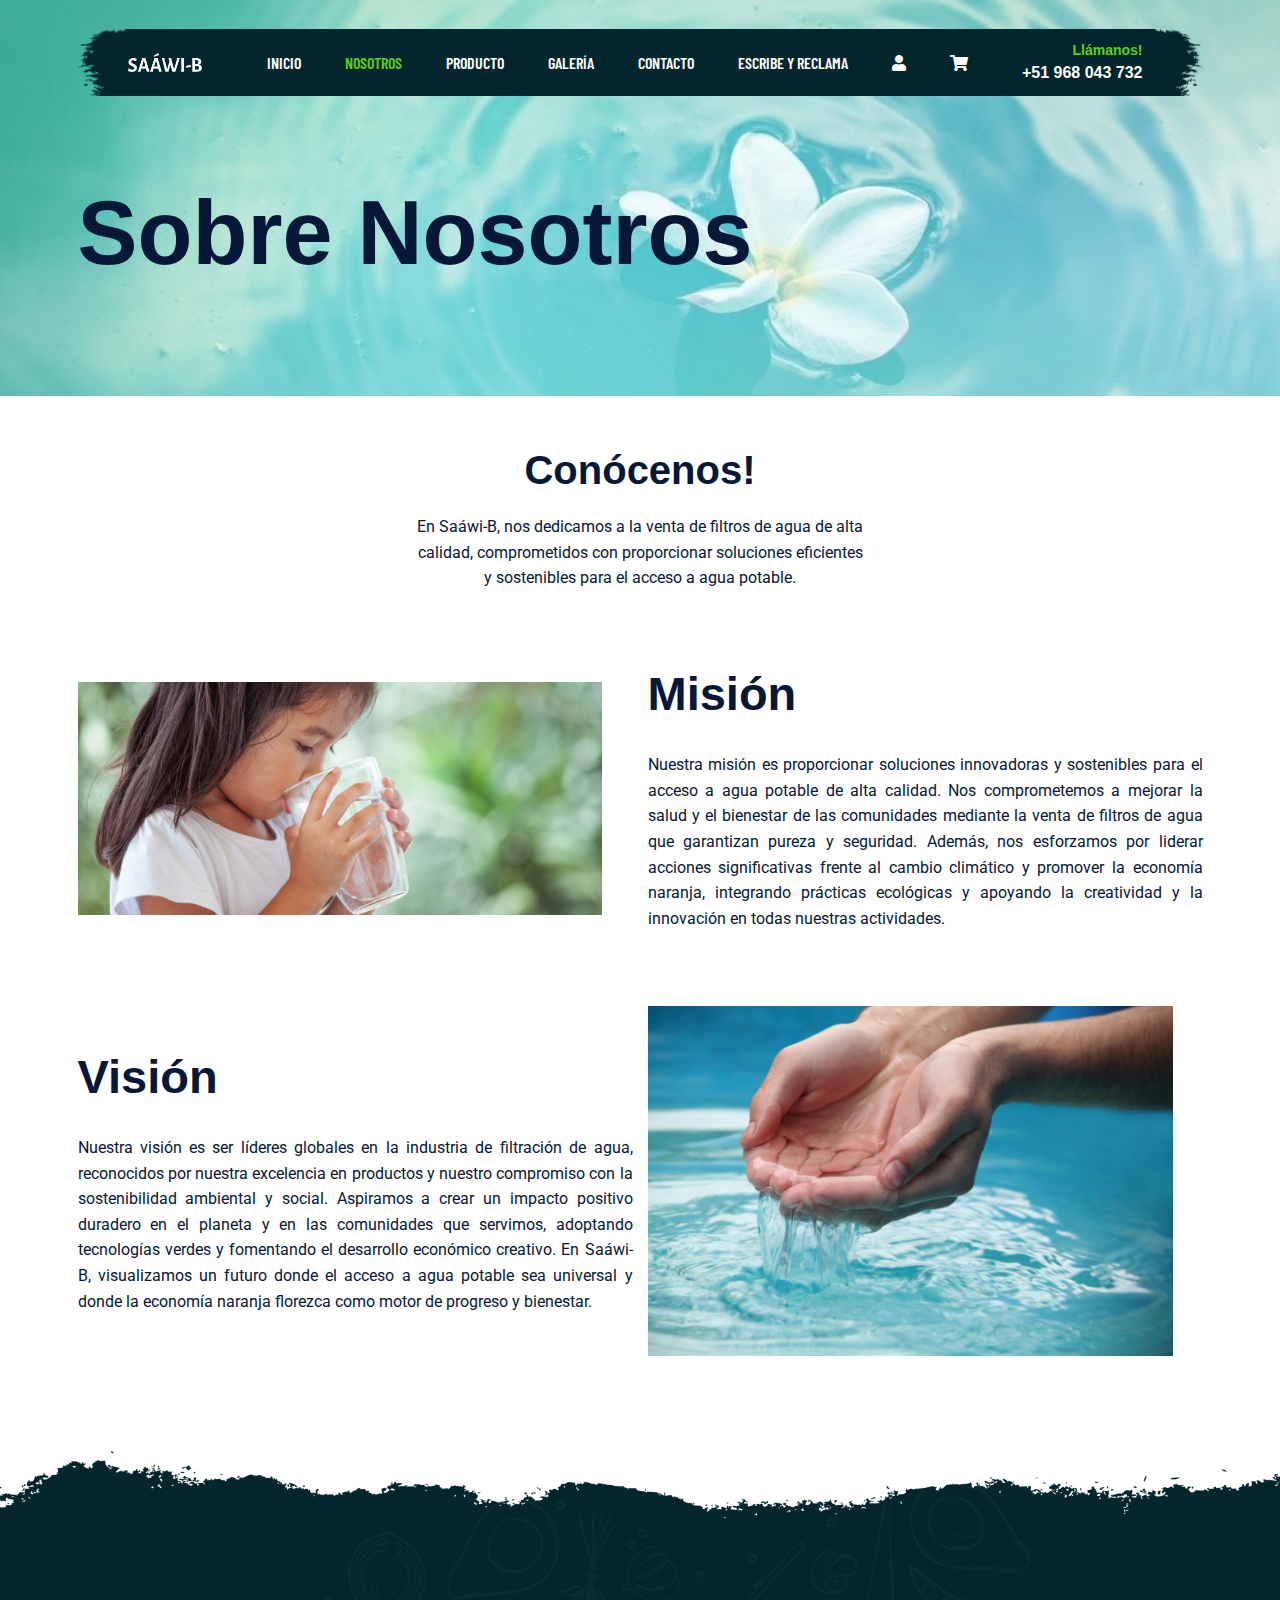
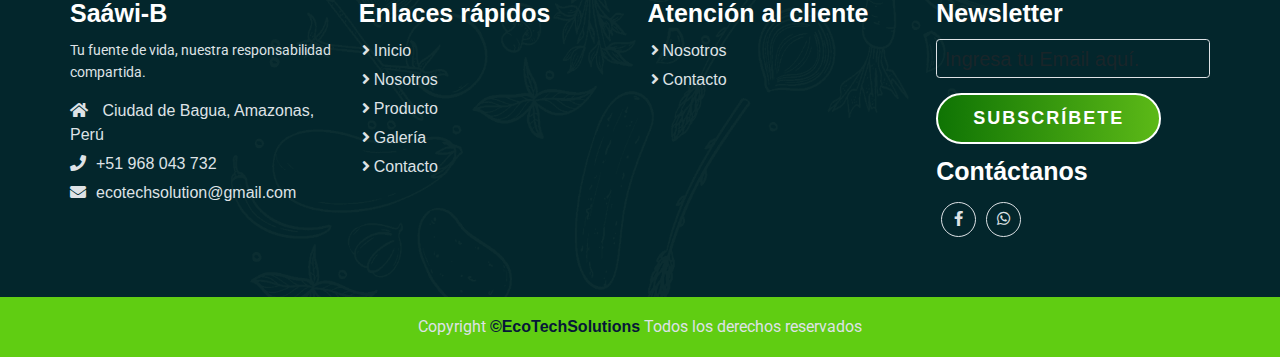
<file: about.html>
<!DOCTYPE html>
<html lang="es">

<head>
    <meta charset="UTF-8">
    <meta http-equiv="X-UA-Compatible" content="IE=edge">
    <meta name="viewport" content="width=device-width, initial-scale=1.0">
    <title>Saáwi-B</title>
    <link rel="shortcut icon" href="favicon.ico" type="image/x-icon" />

    <!-- Bootstrap 5 CDN -->
    <link href="https://cdn.jsdelivr.net/npm/bootstrap@5.1.3/dist/css/bootstrap.min.css" rel="stylesheet">

    <!-- Font Awesome 5 CDN -->
    <link rel="stylesheet" href="https://cdnjs.cloudflare.com/ajax/libs/font-awesome/5.15.4/css/all.min.css" />

    <!-- Style CSS -->
    <link rel="stylesheet" href="css/style.css">
    <link rel="stylesheet" href="css/responsive-style.css">
</head>

<body class="about">
    <!-- Navbar Section -->
    <header id="full_nav">
        <div class="header">
            <div class="container">
                <nav class="navbar navbar-expand-lg">
                    <a class="navbar-brand" href="index.html">
                        <img decoding="async" src="./images/Logo1.png" alt="">
                    </a>
                    <button class="navbar-toggler" type="button" data-bs-toggle="collapse" data-bs-target="#main-nav"
                        aria-controls="main-nav" aria-expanded="false" aria-label="Toggle navigation">
                        <!-- <span class="navbar-toggler-icon"></span> -->
                        <i class="fas fa-stream navbar-toggler-icon"></i>
                    </button>

                    <div class="collapse navbar-collapse" id="main-nav">
                        <ul class="navbar-nav mx-auto">
                            <li class="nav-item">
                                <a class="nav-link" href="index.html">Inicio</a>
                            </li>

                            <li class="nav-item">
                                <a class="nav-link active" href="about.html">Nosotros</a>
                            </li>

                            <li class="nav-item">
                                <a class="nav-link" href="product.html">Producto</a>
                            </li>

                            <li class="nav-item">
                                <a class="nav-link" href="gallery.html">Galería</a>
                            </li>
                            <li class="nav-item">
                                <a class="nav-link" href="contact.html">Contacto</a>
                            </li>
                            <li class="nav-item">
                                <a class="nav-link" href="posts.html">Escribe y reclama</a>
                            </li>
                            <li class="nav-item">
                                <a class="nav-link" href="login.html" >
                                    <i class="fa fa-user"></i>
                                </a>
                            </li>
                            <li class="nav-item">
                                <a class="nav-link" href="product.html">
                                    <i class="fa fa-shopping-cart"></i>
                                </a>
                            </li>
                        </ul>

                        <div class="header_right">
                            <div class="text-lg-end">
                                <span>Llámanos!</span>
                                <span class="phone_no">+51 968 043 732</span>
                            </div>
                        </div>
                    </div>
                </nav>
            </div>
        </div>
    </header>
    <!-- Navbar Section end -->

    <!-- banner Section start -->
    <section class="banner_section">
        <div class="container">
            <div class="banner-content">
                <h1>Sobre Nosotros</h1>
            </div>
        </div>
    </section>
    <!-- banner section exit -->

    <!--About Section start -->
    <section class="about_section">
        <div class="container">
            <div class="row justify-content-center">
                <div class="col-12 text-center pb-5">
                    <h2 class="section-title">Conócenos!</h2>
                    <p class="section-subtitle">En Saáwi-B, nos dedicamos a la venta de filtros de agua de alta calidad, comprometidos con proporcionar soluciones eficientes y sostenibles para el acceso a agua potable.</p>
                </div>
            </div>
            <div class="row align-items-center py-5">
                <div class="col-lg-6 col-12 mb-4">
                    <div class="me-lg-5">
                        <img decoding="async" src="./images/about/about-img1.jpg" alt="about" class="img-fluid">
                    </div>
                </div>
                <div class="col-lg-6 col-12 mb-4">
                    <div class="about-content">
                        <div class="about-details">
                            <h2>Misión</h2>
                            <p>Nuestra misión es proporcionar soluciones innovadoras y sostenibles para el acceso a agua potable de alta calidad. Nos comprometemos a mejorar la salud y el bienestar de las comunidades mediante la venta de filtros de agua que garantizan pureza y seguridad. Además, nos esforzamos por liderar acciones significativas frente al cambio climático y promover la economía naranja, integrando prácticas ecológicas y apoyando la creatividad y la innovación en todas nuestras actividades.</p>

                        </div>
                    </div>
                </div>
            </div>
            <div class="row align-items-center py-5">
                <div class="col-lg-6 col-12 order-2 order-lg-1 mb-4 ">
                    <div class="about-content">
                        <div class="about-details">
                            <h2>Visión</h2>
                            <p>Nuestra visión es ser líderes globales en la industria de filtración de agua, reconocidos por nuestra excelencia en productos y nuestro compromiso con la sostenibilidad ambiental y social. Aspiramos a crear un impacto positivo duradero en el planeta y en las comunidades que servimos, adoptando tecnologías verdes y fomentando el desarrollo económico creativo. En Saáwi-B, visualizamos un futuro donde el acceso a agua potable sea universal y donde la economía naranja florezca como motor de progreso y bienestar.</p>

                        </div>
                    </div>
                </div>
                <div class="col-lg-6 col-12 order-1 order-lg-2 mb-4">
                    <div class="me-lg-5">
                        <img decoding="async" src="./images/about/about-img2.jpg" alt="about" class="img-fluid">
                    </div>
                </div>
            </div>
        </div>
    </section>
    <!--About Section Exit -->

    <!-- Footer section -->
    <section class="footer_wrapper mt-3 mt-md-0">
        <div class="container px-5 px-lg-0">
            <div class="row">
                <div class="col-lg-3 col-sm-6 mb-5 mb-lg-0">
                    <h5>Saáwi-B</h5>
                    <p class="mb-4 ps-0 company_details">Tu fuente de vida, nuestra responsabilidad compartida.</p>
                    <div class="contact-info">
                        <ul class="list-unstyled">
                            <li><a href="#"><i class="fa fa-home me-3"></i> Ciudad de Bagua, Amazonas, Perú</a></li>
                            <li><a href="#"><i class="fa fa-phone me-3"></i>+51 968 043 732</a></li>
                            <li><a href="mailto:ecotechsolutions@gmail.com"><i class="fa fa-envelope me-3"></i>ecotechsolution@gmail.com</a></li>
                        </ul>
                    </div>
                </div>
                
                <div class="col-lg-3 col-sm-6 mb-5 mb-lg-0">
                    <h5>Enlaces rápidos</h5>
                    <ul class="link-widget p-0">
                        <li><a href="index.html">Inicio</a></li>
                        <li><a href="about.html">Nosotros</a></li>
                        <li><a href="product.html">Producto</a></li>
                        <li><a href="gallery.html">Galería</a></li>
                        <li><a href="contact.html">Contacto</a></li>
                    </ul>
                </div>

                <div class="col-lg-3 col-sm-6 mb-5 mb-lg-0">
                    <h5>Atención al cliente</h5>
                    <ul class="link-widget p-0">
                        <li><a href="about.html">Nosotros</a></li>
                        <li><a href="contact.html">Contacto</a></li>
                    </ul>
                </div>

                <div class="col-lg-3 col-sm-6 mb-5 mb-lg-0">
                    <h5>Newsletter</h5>
                    <div class="form-group mb-4">
                        <input type="email" class="form-control bg-transparent" placeholder="Ingresa tu Email aquí.">
                        <button type="submit" class="btn main-btn">Subscríbete</button>
                    </div>
                    <h5>Contáctanos</h5>
                    <ul class="social-network d-flex align-items-center p-0">
                        <li><a href="https://www.facebook.com/profile.php?id=61561662144946&mibextid=ZbWKwL"><i class="fab fa-facebook-f"></i></a></li>
                        <li><a href="https://wa.link/5rcjdh"><i class="fab fa-whatsapp"></i></a></li>
                    </ul>
                </div>
            </div>
        </div>
        <div class="container-fluid copyright-section">
            <p>Copyright <a href="#">©EcoTechSolutions</a> Todos los derechos reservados</p>
        </div>
    </section>
    <!-- Footer Section Exit  -->

    <!-- Bootstrap 5 CDN -->
    <script src="https://cdn.jsdelivr.net/npm/@popperjs/core@2.10.2/dist/umd/popper.min.js"></script>
    <script src="https://cdn.jsdelivr.net/npm/bootstrap@5.1.3/dist/js/bootstrap.min.js"></script>

    <!-- Custom JS -->
    <script src="js/main.js"></script>
</body>

</html>
</file>
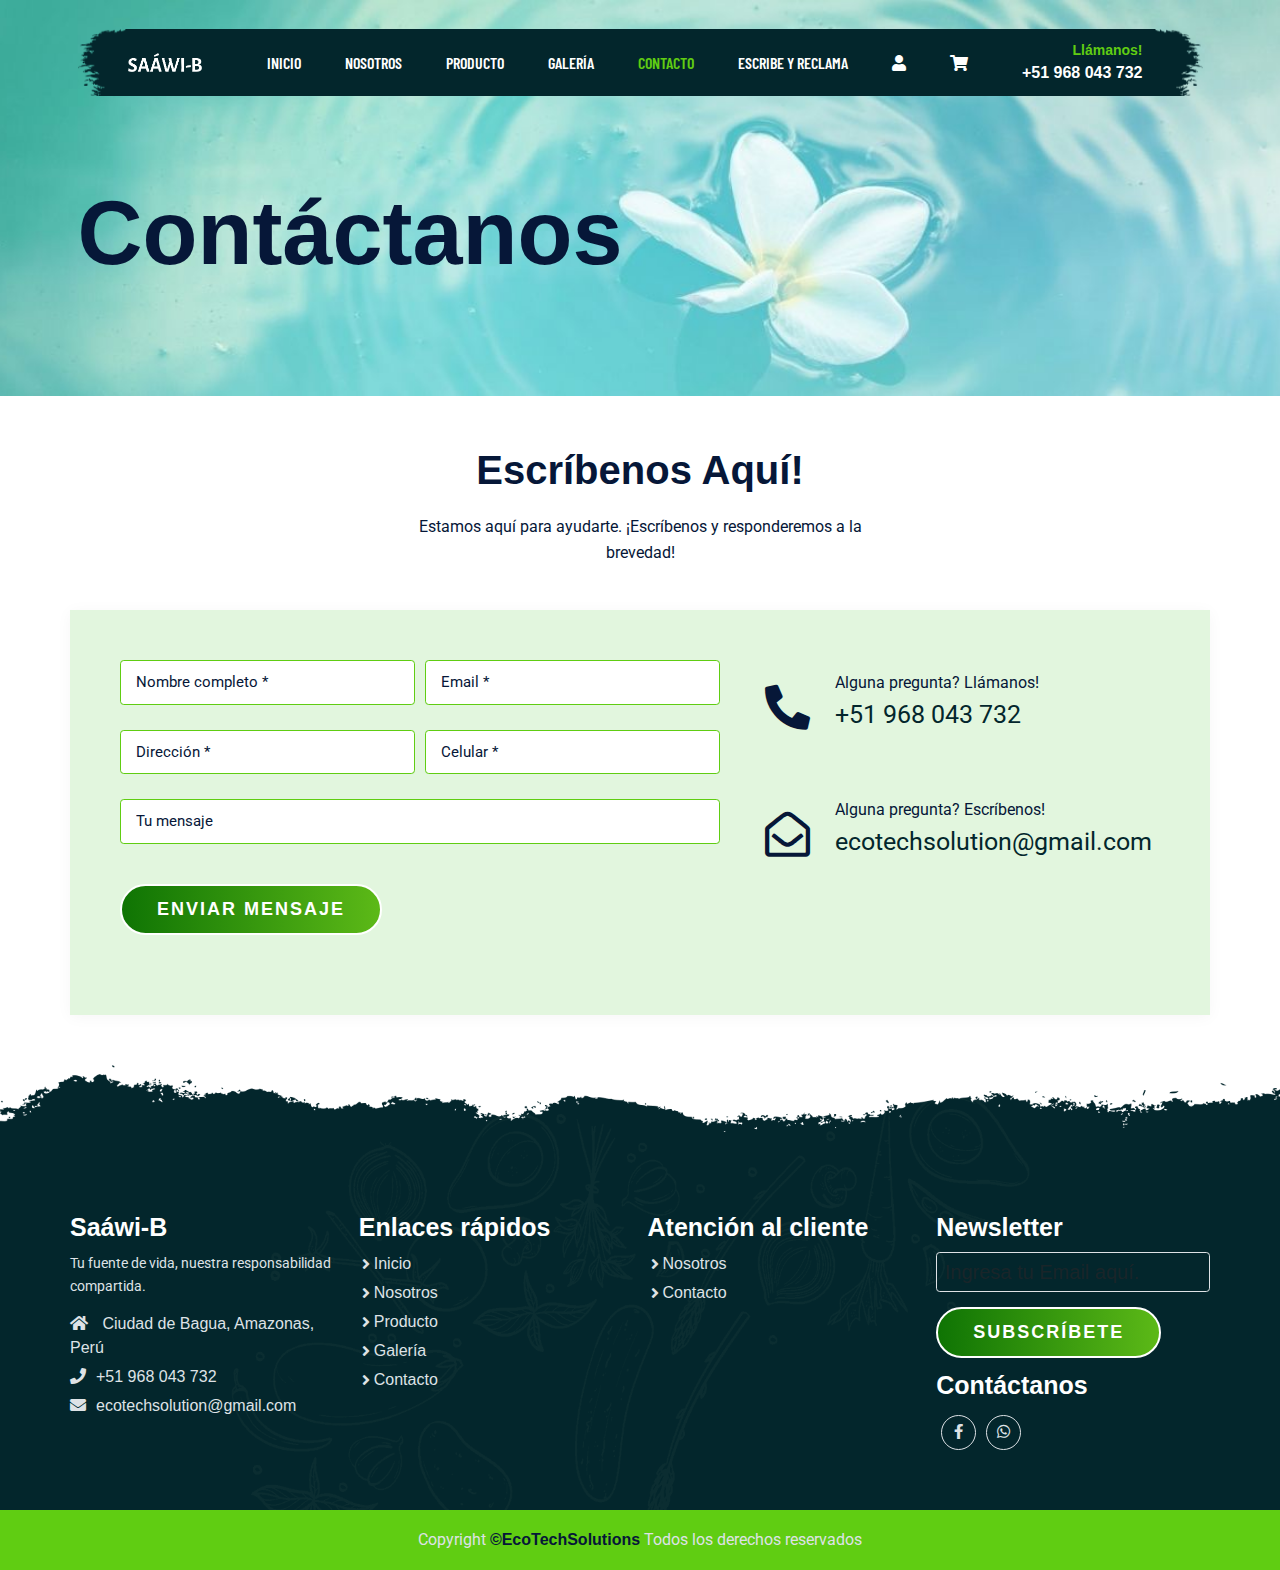
<file: contact.html>
<!--Contact Page Design-->
<!DOCTYPE html>
<html lang="es">

<head>
    <meta charset="UTF-8">
    <meta http-equiv="X-UA-Compatible" content="IE=edge">
    <meta name="viewport" content="width=device-width, initial-scale=1.0">
    <title>Saáwi-B</title>
    <link rel="shortcut icon" href="favicon.ico" type="image/x-icon" />

    <!-- Bootstrap 5 CDN -->
    <link href="https://cdn.jsdelivr.net/npm/bootstrap@5.1.3/dist/css/bootstrap.min.css" rel="stylesheet">

    <!-- Font Awesome 5 CDN -->
    <link rel="stylesheet" href="https://cdnjs.cloudflare.com/ajax/libs/font-awesome/5.15.4/css/all.min.css" />

    <!-- Style CSS -->
    <link rel="stylesheet" href="css/style.css">
    <link rel="stylesheet" href="css/responsive-style.css">
</head>

<body class="contact">
    <!-- Navbar Section Start -->
    <header id="full_nav">
        <div class="header">
            <div class="container">
                <nav class="navbar navbar-expand-lg">
                    <a class="navbar-brand" href="index.html">
                        <img decoding="async" src="./images/Logo1.png" alt="">
                    </a>
                    <button class="navbar-toggler" type="button" data-bs-toggle="collapse" data-bs-target="#main-nav"
                        aria-controls="main-nav" aria-expanded="false" aria-label="Toggle navigation">
                        <!-- <span class="navbar-toggler-icon"></span> -->
                        <i class="fas fa-stream navbar-toggler-icon"></i>
                    </button>

                    <div class="collapse navbar-collapse" id="main-nav">
                        <ul class="navbar-nav mx-auto">
                            <li class="nav-item">
                                <a class="nav-link" href="index.html">Inicio</a>
                            </li>

                            <li class="nav-item">
                                <a class="nav-link" href="about.html">Nosotros</a>
                            </li>

                            <li class="nav-item">
                                <a class="nav-link" href="product.html">Producto</a>
                            </li>

                            <li class="nav-item">
                                <a class="nav-link" href="gallery.html">Galería</a>
                            </li>
                            <li class="nav-item">
                                <a class="nav-link active" href="contact.html">Contacto</a>
                            </li>
                            <li class="nav-item">
                                <a class="nav-link" href="posts.html">Escribe y reclama</a>
                            </li>
                            <li class="nav-item">
                                <a class="nav-link" href="login.html" >
                                    <i class="fa fa-user"></i>
                                </a>
                            </li>
                            <li class="nav-item">
                                <a class="nav-link" href="product.html">
                                    <i class="fa fa-shopping-cart"></i>
                                </a>
                            </li>
                        </ul>

                        <div class="header_right">
                            <div class="text-lg-end">
                                <span>Llámanos!</span>
                                <span class="phone_no">+51 968 043 732</span>
                            </div>
                        </div>
                    </div>
                </nav>
            </div>
        </div>
    </header>
    <!-- Navbar Section Exit -->

    <!-- banner Section start -->
    <section class="banner_section">
        <div class="container">
            <div class="banner-content">
                <h1>Contáctanos</h1>
            </div>
        </div>
    </section>
    <!-- banner section exit -->

    <!--Contact Section Start-->
    <section class="contact_section">
        <div class="container">
            <div class="row justify-content-center">
                <div class="col-12 text-center pb-5">
                    <h2 class="section-title">Escríbenos aquí!</h2>
                    <p class="section-subtitle">Estamos aquí para ayudarte. ¡Escríbenos y responderemos a la brevedad!</p>
                </div>
                <div class="col-12 contact-form">
                    <div class="row">
                        <div class="col-lg-7 mb-5">
                            <form class="row g-3">
                                <div class="col-md-6 mb-4">
                                    <input type="text" class="form-control" placeholder="Nombre completo *" required="">
                                </div>
                                <div class="col-md-6 mb-4">
                                    <input type="email" class="form-control" placeholder="Email *" required="">
                                </div>
                                <div class="col-md-6 mb-4">
                                    <input type="text" class="form-control" placeholder="Dirección *" required="">
                                </div>
                                <div class="col-md-6 mb-4">
                                    <input type="number" class="form-control" placeholder="Celular *" required="">
                                </div>
                                <div class="col-12 mb-4">
                                    <input class="form-control" placeholder="Tu mensaje">
                                </div>
                                <div class="col-12">
                                    <button type="submit" class="btn main-btn">Enviar mensaje</button>
                                </div>
                            </form>
                        </div>
                        <div class="col-lg-5 mb-5">
                            <div class="content-box ms-sm-5">
                                <ul class="info-box clearfix">
                                    <li>
                                        <i class="fas fa-phone-alt"></i>
                                        <p>Alguna pregunta? Llámanos!</p>
                                        <div>
                                            <a href="#">+51 968 043 732</a>
                                        </div>
                                    </li>
                                    <li>
                                        <i class="far fa-envelope-open"></i>
                                        <p>Alguna pregunta? Escríbenos!</p>
                                        <div>
                                            <a href="#">ecotechsolution@gmail.com</a>
                                        </div>
                                    </li>
                                </ul>
                            </div>
                        </div>
                    </div>
                </div>
            </div>
        </div>
    </section>
    <!--Contact Section Exit -->

    <!-- Footer section Start-->
    <section class="footer_wrapper mt-3 mt-md-0">
        <div class="container px-5 px-lg-0">
            <div class="row">
                <div class="col-lg-3 col-sm-6 mb-5 mb-lg-0">
                    <h5>Saáwi-B</h5>
                    <p class="mb-4 ps-0 company_details">Tu fuente de vida, nuestra responsabilidad compartida.</p>
                    <div class="contact-info">
                        <ul class="list-unstyled">
                            <li><a href="#"><i class="fa fa-home me-3"></i> Ciudad de Bagua, Amazonas, Perú</a></li>
                            <li><a href="#"><i class="fa fa-phone me-3"></i>+51 968 043 732</a></li>
                            <li><a href="mailto:ecotechsolutions@gmail.com"><i class="fa fa-envelope me-3"></i>ecotechsolution@gmail.com</a></li>
                        </ul>
                    </div>
                </div>
                
                <div class="col-lg-3 col-sm-6 mb-5 mb-lg-0">
                    <h5>Enlaces rápidos</h5>
                    <ul class="link-widget p-0">
                        <li><a href="index.html">Inicio</a></li>
                        <li><a href="about.html">Nosotros</a></li>
                        <li><a href="product.html">Producto</a></li>
                        <li><a href="gallery.html">Galería</a></li>
                        <li><a href="contact.html">Contacto</a></li>
                    </ul>
                </div>

                <div class="col-lg-3 col-sm-6 mb-5 mb-lg-0">
                    <h5>Atención al cliente</h5>
                    <ul class="link-widget p-0">
                        <li><a href="about.html">Nosotros</a></li>
                        <li><a href="contact.html">Contacto</a></li>
                    </ul>
                </div>

                <div class="col-lg-3 col-sm-6 mb-5 mb-lg-0">
                    <h5>Newsletter</h5>
                    <div class="form-group mb-4">
                        <input type="email" class="form-control bg-transparent" placeholder="Ingresa tu Email aquí.">
                        <button type="submit" class="btn main-btn">Subscríbete</button>
                    </div>
                    <h5>Contáctanos</h5>
                    <ul class="social-network d-flex align-items-center p-0">
                        <li><a href="https://www.facebook.com/profile.php?id=61561662144946&mibextid=ZbWKwL"><i class="fab fa-facebook-f"></i></a></li>
                        <li><a href="https://wa.link/5rcjdh"><i class="fab fa-whatsapp"></i></a></li>
                    </ul>
                </div>
            </div>
        </div>
        <div class="container-fluid copyright-section">
            <p>Copyright <a href="#">©EcoTechSolutions</a> Todos los derechos reservados</p>
        </div>
    </section>
    <!-- Footer Section Exit  -->

    <!-- Bootstrap 5 CDN -->
    <script src="https://cdn.jsdelivr.net/npm/@popperjs/core@2.10.2/dist/umd/popper.min.js"></script>
    <script src="https://cdn.jsdelivr.net/npm/bootstrap@5.1.3/dist/js/bootstrap.min.js"></script>

    <!-- Custom JS -->
    <script src="js/main.js"></script>
</body>

</html>
</file>
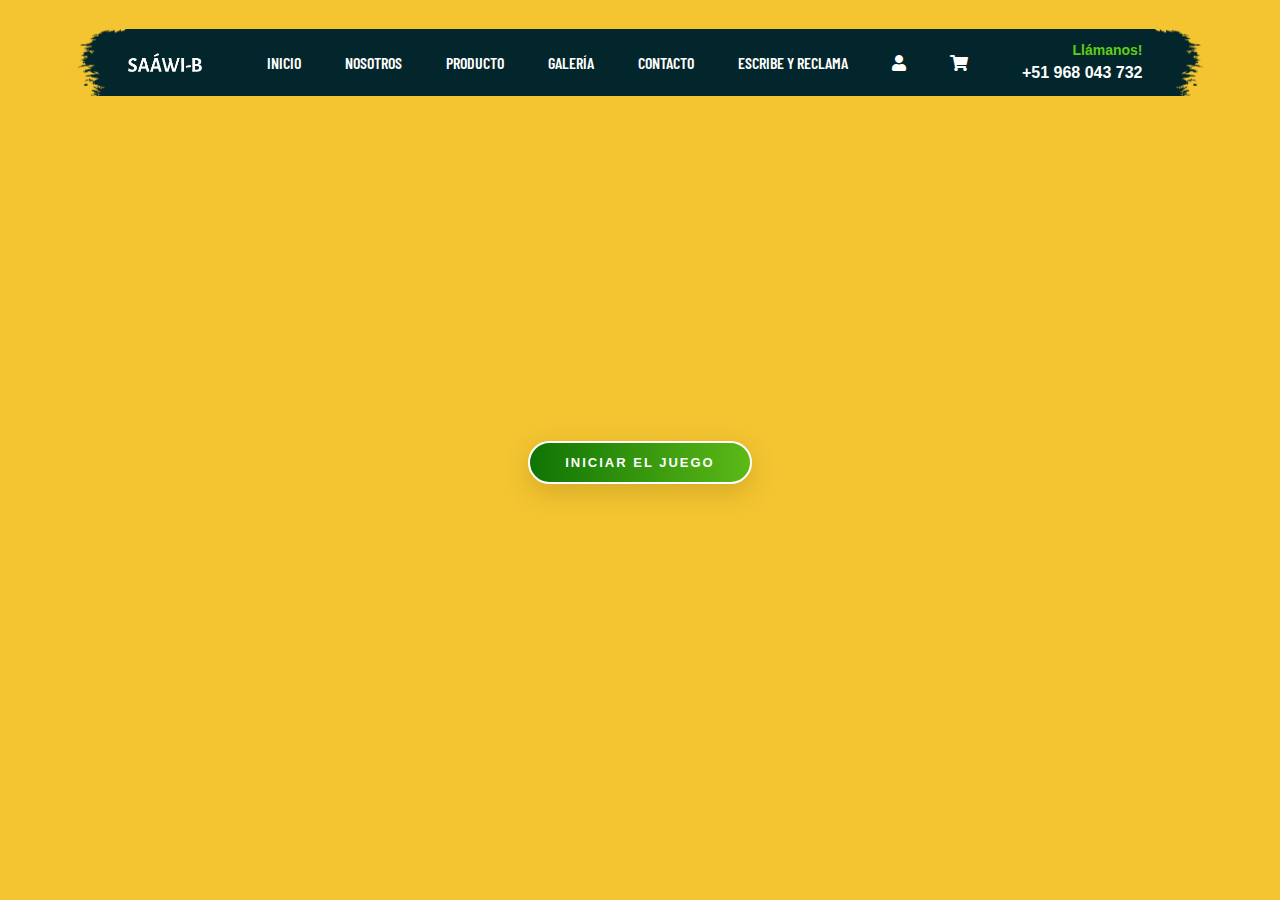
<file: game.html>
<!DOCTYPE html>
<html lang="es">

<head>
    <meta charset="UTF-8">
    <meta http-equiv="X-UA-Compatible" content="IE=edge">
    <meta name="viewport" content="width=device-width, initial-scale=1.0">
    <title>Saáwi-B</title>
    <link rel="shortcut icon" href="favicon.ico" type="image/x-icon" />

    <!-- Bootstrap 5 CDN -->
    <link href="https://cdn.jsdelivr.net/npm/bootstrap@5.1.3/dist/css/bootstrap.min.css" rel="stylesheet">

    <!-- Font Awesome 5 CDN -->
    <link rel="stylesheet" href="https://cdnjs.cloudflare.com/ajax/libs/font-awesome/5.15.4/css/all.min.css" />

    <!-- Style CSS -->
    <link rel="stylesheet" href="css/style.css">
    <link rel="stylesheet" href="css/responsive-style.css">
</head>

<body class="about">
    <!-- Navbar Section -->
    <header id="full_nav">
        <div class="header">
            <div class="container">
                <nav class="navbar navbar-expand-lg">
                    <a class="navbar-brand" href="index.html">
                        <img decoding="async" src="./images/Logo1.png" alt="">
                    </a>
                    <button class="navbar-toggler" type="button" data-bs-toggle="collapse" data-bs-target="#main-nav"
                        aria-controls="main-nav" aria-expanded="false" aria-label="Toggle navigation">
                        <!-- <span class="navbar-toggler-icon"></span> -->
                        <i class="fas fa-stream navbar-toggler-icon"></i>
                    </button>

                    <div class="collapse navbar-collapse" id="main-nav">
                        <ul class="navbar-nav mx-auto">
                            <li class="nav-item">
                                <a class="nav-link" href="index.html">Inicio</a>
                            </li>

                            <li class="nav-item">
                                <a class="nav-link" href="about.html">Nosotros</a>
                            </li>

                            <li class="nav-item">
                                <a class="nav-link" href="product.html">Producto</a>
                            </li>

                            <li class="nav-item">
                                <a class="nav-link" href="gallery.html">Galería</a>
                            </li>
                            <li class="nav-item">
                                <a class="nav-link" href="contact.html">Contacto</a>
                            </li>
                            <li class="nav-item">
                                <a class="nav-link" href="posts.html">Escribe y reclama</a>
                            </li>
                            <li class="nav-item">
                                <a class="nav-link" href="login.html" >
                                    <i class="fa fa-user"></i>
                                </a>
                            </li>
                            <li class="nav-item">
                                <a class="nav-link" href="product.html">
                                    <i class="fa fa-shopping-cart"></i>
                                </a>
                            </li>
                        </ul>

                        <div class="header_right">
                            <div class="text-lg-end">
                                <span>Llámanos!</span>
                                <span class="phone_no">+51 968 043 732</span>
                            </div>
                        </div>
                    </div>
                </nav>
            </div>
        </div>
    </header>
    <!-- Navbar Section end -->

    <!--About Section start -->
    <section class="game_section">     
            <div class="wrapper">
                <div class="stats-container">
                  <div id="moves-count"></div>
                  <div id="time"></div>
                </div>
                <div class="game-container"></div>
                <button id="stop" class="btn main-btn">Detener el juego</button>
              </div>
              <div class="controls-container">
                <p id="result"></p>
                <button id="start" class="btn main-btn">Iniciar el juego</button>
              </div>
    </section>
    <!--About Section Exit -->

    <!-- Bootstrap 5 CDN -->
    <script src="https://cdn.jsdelivr.net/npm/@popperjs/core@2.10.2/dist/umd/popper.min.js"></script>
    <script src="https://cdn.jsdelivr.net/npm/bootstrap@5.1.3/dist/js/bootstrap.min.js"></script>

    <!-- Custom JS -->
    <script src="js/main.js"></script>
    <script src="js/game.js"></script>
</body>

</html>
</file>
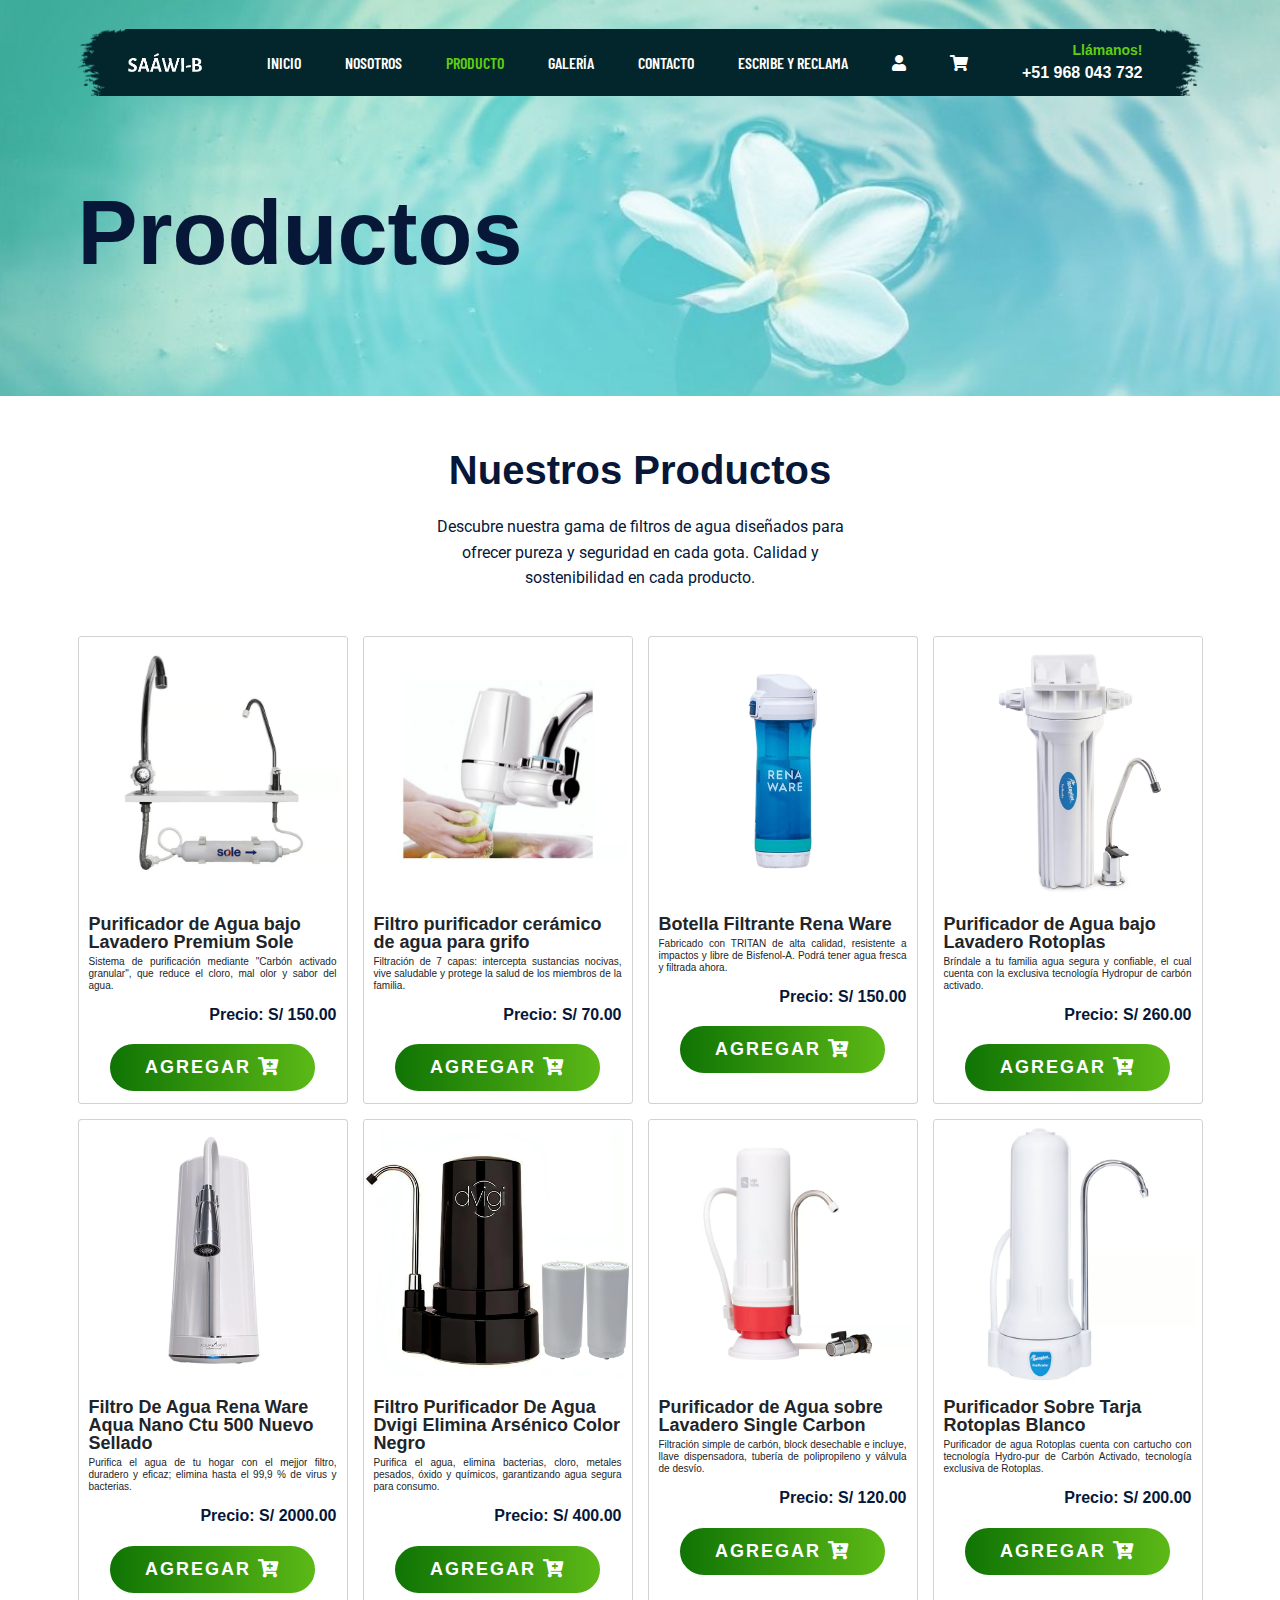
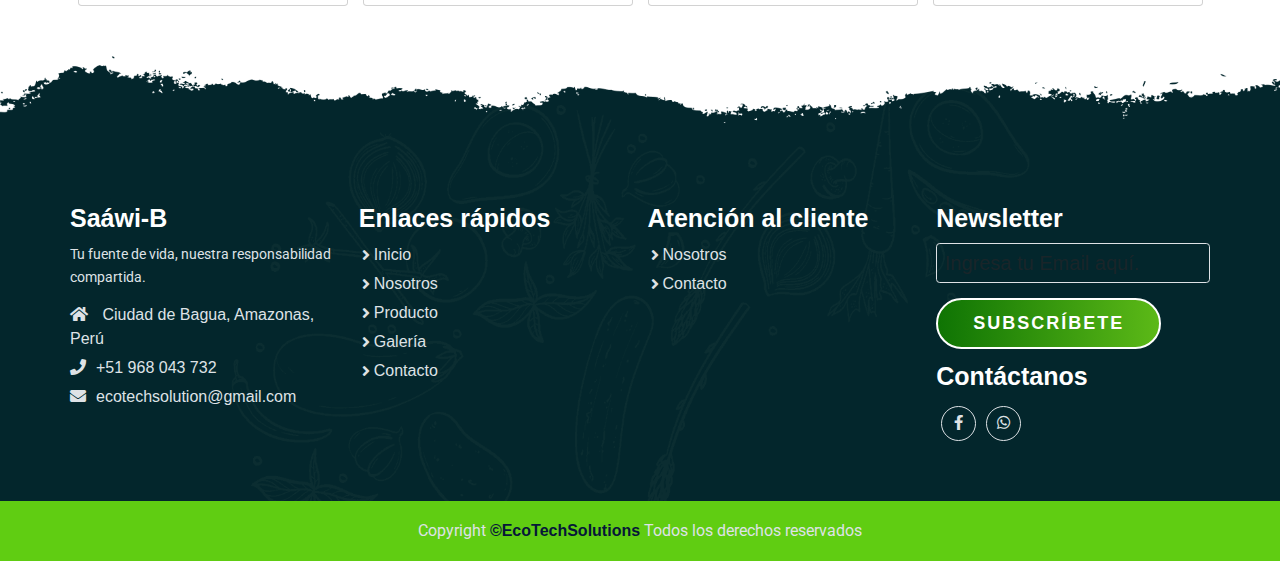
<file: product.html>
<!--Product Page Design-->
<!DOCTYPE html>
<html lang="es">
  <head>
    <meta charset="UTF-8" />
    <meta http-equiv="X-UA-Compatible" content="IE=edge" />
    <meta name="viewport" content="width=device-width, initial-scale=1.0" />
    <title>Saáwi-B</title>
    <link rel="shortcut icon" href="favicon.ico" type="image/x-icon" />

    <!-- Bootstrap 5 CDN -->
    <link
      href="https://cdn.jsdelivr.net/npm/bootstrap@5.1.3/dist/css/bootstrap.min.css"
      rel="stylesheet"
    />

    <!-- Font Awesome 5 CDN -->
    <link
      rel="stylesheet"
      href="https://cdnjs.cloudflare.com/ajax/libs/font-awesome/5.15.4/css/all.min.css"
    />

    <!-- Style CSS -->
    <link rel="stylesheet" href="css/style.css" />
    <link rel="stylesheet" href="css/responsive-style.css" />
  </head>

  <body class="product">
    <!-- Navbar Section -->
    <header id="full_nav">
      <div class="header">
        <div class="container">
          <nav class="navbar navbar-expand-lg">
            <a class="navbar-brand" href="index.html">
              <img decoding="async" src="./images/Logo1.png" alt="" />
            </a>
            <button
              class="navbar-toggler"
              type="button"
              data-bs-toggle="collapse"
              data-bs-target="#main-nav"
              aria-controls="main-nav"
              aria-expanded="false"
              aria-label="Toggle navigation"
            >
              <!-- <span class="navbar-toggler-icon"></span> -->
              <i class="fas fa-stream navbar-toggler-icon"></i>
            </button>

            <div class="collapse navbar-collapse" id="main-nav">
              <ul class="navbar-nav mx-auto">
                <li class="nav-item">
                  <a class="nav-link" href="index.html">Inicio</a>
                </li>

                <li class="nav-item">
                  <a class="nav-link" href="about.html">Nosotros</a>
                </li>

                <li class="nav-item">
                  <a class="nav-link active" href="product.html">Producto</a>
                </li>

                <li class="nav-item">
                  <a class="nav-link" href="gallery.html">Galería</a>
                </li>
                <li class="nav-item">
                  <a class="nav-link" href="contact.html">Contacto</a>
                </li>
                <li class="nav-item">
                  <a class="nav-link" href="posts.html">Escribe y reclama</a>
              </li>
              <li class="nav-item">
                  <a class="nav-link" href="login.html" >
                      <i class="fa fa-user"></i>
                  </a>
              </li>
              <li class="nav-item">
                  <a class="nav-link" href="product.html">
                      <i class="fa fa-shopping-cart"></i>
                  </a>
              </li>
              </ul>

              <div class="header_right">
                <div class="text-lg-end">
                  <span>Llámanos!</span>
                  <span class="phone_no">+51 968 043 732</span>
                </div>
              </div>
            </div>
          </nav>
        </div>
      </div>
    </header>
    <!-- Navbar Section end -->

    <!-- banner Section start -->
    <section class="banner_section">
      <div class="container">
        <div class="banner-content">
          <h1>Productos</h1>
        </div>
      </div>
    </section>
    <!-- banner section exit -->

    <!--Product Section start -->
    <section class="product_section">
      <div class="container">
        <div class="row justify-content-center">
          <div class="col-12 text-center pb-5">
            <h2 class="section-title">Nuestros productos</h2>
            <p class="section-subtitle">
              Descubre nuestra gama de filtros de agua diseñados para ofrecer
              pureza y seguridad en cada gota. Calidad y sostenibilidad en cada
              producto.
            </p>
          </div>
        </div>
        <div class="row row-cols-1 row-cols-md-4 g-4">
          <div class="col">
            <div class="card h-100">
              <img
                src="./images/products/p1.jpg"
                class="card-img-top"
                alt="..."
              />
              <div class="card-body">
                <h5 class="card-title">
                  Purificador de Agua bajo Lavadero Premium Sole
                </h5>
                <h6 class="card-text" style="text-align: justify">
                  Sistema de purificación mediante "Carbón activado granular",
                  que reduce el cloro, mal olor y sabor del agua.
                </h6>
                <p class="card-text" style="text-align: right">
                  <strong>Precio: S/ 150.00</strong>
                </p>
                <div class="d-flex justify-content-center">
                  <a href="product.html" class="btn main-btn"
                    >Agregar <i class="fas fa-cart-plus"></i
                  ></a>
                </div>
              </div>
            </div>
          </div>
          <div class="col">
            <div class="card h-100">
              <img
                src="./images/products/p2.jpg"
                class="card-img-top"
                alt="..."
              />
              <div class="card-body">
                <h5 class="card-title">
                  Filtro purificador cerámico de agua para grifo
                </h5>
                <h6 class="card-text" style="text-align: justify">
                  Filtración de 7 capas: intercepta sustancias nocivas, vive
                  saludable y protege la salud de los miembros de la familia.
                </h6>
                <p class="card-text" style="text-align: right">
                  <strong>Precio: S/ 70.00</strong>
                </p>
                <div class="d-flex justify-content-center">
                  <a href="product.html" class="btn main-btn"
                    >Agregar <i class="fas fa-cart-plus"></i
                  ></a>
                </div>
              </div>
            </div>
          </div>
          <div class="col">
            <div class="card h-100">
              <img
                src="./images/products/p3.png"
                class="card-img-top"
                alt="..."
              />
              <div class="card-body">
                <h5 class="card-title">Botella Filtrante Rena Ware</h5>
                <h6 class="card-text" style="text-align: justify">
                  Fabricado con TRITAN de alta calidad, resistente a impactos y
                  libre de Bisfenol-A. Podrá tener agua fresca y filtrada ahora.
                </h6>
                <p class="card-text" style="text-align: right">
                  <strong>Precio: S/ 150.00</strong>
                </p>
                <div class="d-flex justify-content-center">
                  <a href="product.html" class="btn main-btn"
                    >Agregar <i class="fas fa-cart-plus"></i
                  ></a>
                </div>
              </div>
            </div>
          </div>
          <div class="col">
            <div class="card h-100">
              <img
                src="./images/products/p4.jpg"
                class="card-img-top"
                alt="..."
              />
              <div class="card-body">
                <h5 class="card-title">
                  Purificador de Agua bajo Lavadero Rotoplas
                </h5>
                <h6 class="card-text" style="text-align: justify">
                  Bríndale a tu familia agua segura y confiable, el cual cuenta
                  con la exclusiva tecnología Hydropur de carbón activado.
                </h6>
                <p class="card-text" style="text-align: right">
                  <strong>Precio: S/ 260.00</strong>
                </p>
                <div class="d-flex justify-content-center">
                  <a href="product.html" class="btn main-btn"
                    >Agregar <i class="fas fa-cart-plus"></i
                  ></a>
                </div>
              </div>
            </div>
          </div>
          <div class="col">
            <div class="card h-100">
              <img
                src="./images/products/p5.png"
                class="card-img-top"
                alt="..."
              />
              <div class="card-body">
                <h5 class="card-title">
                  Filtro De Agua Rena Ware Aqua Nano Ctu 500 Nuevo Sellado
                </h5>
                <h6 class="card-text" style="text-align: justify">
                  Purifica el agua de tu hogar con el mejjor filtro, duradero y
                  eficaz; elimina hasta el 99,9 % de virus y bacterias.
                </h6>
                <p class="card-text" style="text-align: right">
                  <strong>Precio: S/ 2000.00</strong>
                </p>
                <div class="d-flex justify-content-center">
                  <a href="product.html" class="btn main-btn"
                    >Agregar <i class="fas fa-cart-plus"></i
                  ></a>
                </div>
              </div>
            </div>
          </div>
          <div class="col">
            <div class="card h-100">
              <img
                src="./images/products/p6.png"
                class="card-img-top"
                alt="..."
              />
              <div class="card-body">
                <h5 class="card-title">Filtro Purificador De Agua Dvigi Elimina Arsénico Color Negro</h5>
                <h6 class="card-text" style="text-align: justify">
                    Purifica el agua, elimina bacterias, cloro, metales pesados, óxido y químicos, garantizando agua segura para consumo.
                </h6>
                <p class="card-text" style="text-align: right"><strong>Precio: S/ 400.00</strong></p>
                <div class="d-flex justify-content-center">
                    <a href="product.html" class="btn main-btn"
                      >Agregar <i class="fas fa-cart-plus"></i
                    ></a>
                </div>
              </div>
            </div>
          </div>
          <div class="col">
            <div class="card h-100">
              <img
                src="./images/products/p7.png"
                class="card-img-top"
                alt="..."
              />
              <div class="card-body">
                <h5 class="card-title">
                  Purificador de Agua sobre Lavadero Single Carbon
                </h5>
                <h6 class="card-text" style="text-align: justify">
                  Filtración simple de carbón, block desechable e incluye, llave
                  dispensadora, tubería de polipropileno y válvula de desvío.
                </h6>
                <p class="card-text" style="text-align: right"><strong>Precio: S/ 120.00</strong></p>
                <div class="d-flex justify-content-center">
                    <a href="product.html" class="btn main-btn"
                      >Agregar <i class="fas fa-cart-plus"></i
                    ></a>
                </div>
              </div>
            </div>
          </div>
          <div class="col">
            <div class="card h-100">
              <img
                src="./images/products/p8.png"
                class="card-img-top"
                alt="..."
              />
              <div class="card-body">
                <h5 class="card-title">
                  Purificador Sobre Tarja Rotoplas Blanco
                </h5>
                <h6 class="card-text" style="text-align: justify">
                  Purificador de agua Rotoplas cuenta con cartucho con
                  tecnología Hydro-pur de Carbón Activado, tecnología exclusiva
                  de Rotoplas.
                </h6>
                <p class="card-text" style="text-align: right"><strong>Precio: S/ 200.00</strong></p>
                <div class="d-flex justify-content-center">
                    <a href="product.html" class="btn main-btn"
                      >Agregar <i class="fas fa-cart-plus"></i
                    ></a>
                </div>
              </div>
            </div>
          </div>
        </div>
      </div>
    </section>
    <!--Product Section Exit -->

    <!-- Footer section -->
    <section class="footer_wrapper mt-3 mt-md-0">
      <div class="container px-5 px-lg-0">
        <div class="row">
          <div class="col-lg-3 col-sm-6 mb-5 mb-lg-0">
            <h5>Saáwi-B</h5>
            <p class="mb-4 ps-0 company_details">
              Tu fuente de vida, nuestra responsabilidad compartida.
            </p>
            <div class="contact-info">
              <ul class="list-unstyled">
                <li>
                  <a href="#"
                    ><i class="fa fa-home me-3"></i> Ciudad de Bagua, Amazonas,
                    Perú</a
                  >
                </li>
                <li>
                  <a href="#"
                    ><i class="fa fa-phone me-3"></i>+51 968 043 732</a
                  >
                </li>
                <li>
                  <a href="mailto:ecotechsolutions@gmail.com"
                    ><i class="fa fa-envelope me-3"></i
                    >ecotechsolution@gmail.com</a
                  >
                </li>
              </ul>
            </div>
          </div>

          <div class="col-lg-3 col-sm-6 mb-5 mb-lg-0">
            <h5>Enlaces rápidos</h5>
            <ul class="link-widget p-0">
              <li><a href="index.html">Inicio</a></li>
              <li><a href="about.html">Nosotros</a></li>
              <li><a href="product.html">Producto</a></li>
              <li><a href="gallery.html">Galería</a></li>
              <li><a href="contact.html">Contacto</a></li>
            </ul>
          </div>

          <div class="col-lg-3 col-sm-6 mb-5 mb-lg-0">
            <h5>Atención al cliente</h5>
            <ul class="link-widget p-0">
              <li><a href="about.html">Nosotros</a></li>
              <li><a href="contact.html">Contacto</a></li>
            </ul>
          </div>

          <div class="col-lg-3 col-sm-6 mb-5 mb-lg-0">
            <h5>Newsletter</h5>
            <div class="form-group mb-4">
              <input
                type="email"
                class="form-control bg-transparent"
                placeholder="Ingresa tu Email aquí."
              />
              <button type="submit" class="btn main-btn">Subscríbete</button>
            </div>
            <h5>Contáctanos</h5>
            <ul class="social-network d-flex align-items-center p-0">
              <li>
                <a
                  href="https://www.facebook.com/profile.php?id=61561662144946&mibextid=ZbWKwL"
                  ><i class="fab fa-facebook-f"></i
                ></a>
              </li>
              <li>
                <a href="https://wa.link/5rcjdh"
                  ><i class="fab fa-whatsapp"></i
                ></a>
              </li>
            </ul>
          </div>
        </div>
      </div>
      <div class="container-fluid copyright-section">
        <p>
          Copyright <a href="#">©EcoTechSolutions</a> Todos los derechos
          reservados
        </p>
      </div>
    </section>
    <!-- Footer Section Exit  -->

    <!-- Bootstrap 5 CDN -->
    <script src="https://cdn.jsdelivr.net/npm/@popperjs/core@2.10.2/dist/umd/popper.min.js"></script>
    <script src="https://cdn.jsdelivr.net/npm/bootstrap@5.1.3/dist/js/bootstrap.min.js"></script>

    <!-- Custom JS -->
    <script src="js/main.js"></script>
  </body>
</html>
</file>
<file: css/style.css>
/* General CSS */
@import url('https://fonts.googleapis.com/css2?family=Barlow+Condensed:wght@200;300;400;500;600;700;800;900&display=swap');
@import url('https://fonts.googleapis.com/css2?family=Roboto:wght@300;400;500;700;900&display=swap');

*,
*::before,
*::after {
    -webkit-box-sizing: border-box;
    -moz-box-sizing: border-box;
    box-sizing: border-box;
    margin: 0;
    padding: 0;
    text-decoration: none;
    outline: none;
}

:root {

    /* Background Color */
    --bg-white:#fff;

    /* Text Colors */
    --primary-text: #061738;
    --secondary-color: #60cd12;
    --light-color: #e2f6de;
    --dark-color: #03262c;
    --text-white: #fff;
    --text-gray: #dee2e6;
    --anchor-color: #007aff;

    /* Font Family */
    --primary-font: 'Barlow Condensed', sans-serif;
    --secondary-font: 'Roboto', sans-serif;
}

body,
html {
    color: var(--primary-text);
    font-size: 10px;
    font-weight: 400;
    font-family: var(--primary-font);
    scroll-behavior: smooth;
    line-height: 1.5;
}

h1,
h2,
h3,
h4,
h5,
h6,
p {
    margin: 0;
}

h1 {
    font-size: 9rem;
    line-height: 1.4;
    font-weight: 600;
    color: var(--primary-text);
}

h2 {
    color: var(--primary-text);
    font-size: 4.7rem;
    font-weight: 600;
    display: inline-block;
    text-transform: capitalize;
    line-height: 1.2;
    margin-bottom: 2rem;
}

h3 {
    color: var(--text-white);
    font-size: 3.1rem;
    line-height: 1.2;
    font-weight: 700;
}

h4 {
    font-size: 2.5rem;
    font-weight: 700;
    line-height: 1;
    color: var(--primary-text);
}

h5 {
    font-size: 1.8rem;
    font-weight: 600;
    line-height: 1;
    color: var(--primary-text);
}

p {
    font-size: 1.6rem;
    line-height: 1.6;
    margin-top: 1rem;
    color: var(--primary-text);
    font-family: var(--secondary-font);
}

embed,
iframe,
img,
object {
    max-width: 100%;
}

ul {
    margin: 0;
    padding: 0;
    list-style: none;
}

a,
a:active,
a:focus,
a:hover,
button {
    text-decoration: none;
    outline: 0;
}

li a {
    color: var(--text-white);
}

a:hover,
button:hover {
    -webkit-transition: all 0.3s ease-in;
    -o-transition: all 0.3s ease-in;
    -moz-transition: all 0.3s ease-in;
    transition: all 0.3s ease-in;
}

::-webkit-scrollbar {
    width: 10px;
} 
::-webkit-scrollbar-track {
    background:var(--white); 
} 
::-webkit-scrollbar-thumb {
    background: var(--secondary-color); 
}  

.main-btn {
    position: relative;
    color: var(--bg-white);
    background: linear-gradient(to right, #0f7404, #5cb917);
    z-index: 1;
    overflow: hidden;
    border: 0.2rem solid var(--bg-white);
    border-radius: 3.5rem;
    text-transform: uppercase;
    padding: 1rem 3.5rem;
    font-weight: 600;
    font-size: 1.8rem;
    margin-top: 1.5rem;
    letter-spacing: 0.2rem;
}

.main-btn:hover {
    background: var(--bg-white);
    color: var(--secondary-color);
    border: 0.2rem solid var(--secondary-color);
}

section {
    padding: 5rem 0;
}

.section-title {
    font-size: 4rem;
    font-weight: 600;
    color: var(--primary-text);
    text-transform: capitalize;
    margin-bottom: 2rem;
}

.section-subtitle {
    font-size: 1.6rem;
    font-weight: 400;
    color: var(--primary-text);
    font-family: var(--secondary-font);
    max-width: 40%;
    margin: auto;
    margin-bottom: 1.5rem;
}

.about .banner_section,
.product .banner_section,
.gallery .banner_section,
.contact .banner_section,
.distributors .banner_section {
    background: url('../images/banner-slide/top-banner.jpg');
    background-repeat: no-repeat;
    background-position: center;
    background-size: cover;
    padding-top: 17rem;
    padding-bottom: 10rem;
    min-height: auto;
}

.contact .contact-form,
.distributors .contact-form {
    background-color: var(--light-color);
    padding: 5rem;
    box-shadow: 0 0.2rem 1.5rem rgb(0 0 0 / 4%);
}

.contact .contact-form .form-control:focus,
.distributors .contact-form .form-control:focus {
    outline: none;
    box-shadow: none;
}

.contact .contact-form .form-control::placeholder,
.distributors .contact-form .form-control::placeholder {
    color: var(--primary-text);
}

.contact .contact-form .form-control,
.distributors .contact-form .form-control {
    padding: 1rem 1.5rem;
    border-radius: 0.rem;
    border: 0.1rem solid var(--secondary-color);
    color: var(--primary-text);
    font-size: 1.5rem;
    font-weight: 400;
    font-family: var(--secondary-font);
}

/* 01 navbar css */

.header {
    position: absolute;
    width: 100%;
    top: 2rem;
    left: 0;
    z-index: 2;
}

.header .navbar {
    background: url('../images/header-bg.png');
    background-repeat: no-repeat;
    background-position: center;
    background-size: contain;
    padding: 2rem 5rem;
}

.navbar-brand {
    width: 7.5rem;
    margin-top: -0.1rem;
}

.header .navbar-nav .nav-link {
    color: var(--text-white);
    text-transform: uppercase;
    font-size: 1.6rem;
    font-weight: 600;
    padding: 0.5rem 2rem;
    margin: 0 0.2rem;
    font-family: var(--primary-font);
}

.header .navbar-nav .nav-link:hover,
.header .navbar-nav .nav-link.active {
    color: var(--secondary-color);
}

.header .navbar-toggler {
    color: var(--text-white);
    font-size: 2rem;
    height: 2.7rem;
    padding: 0;
}

.header .navbar-toggler:focus {
    outline: none;
    box-shadow: none;
}

.header .header-right ul img {
    width: 2rem;
}

.header .header_right span {
    color: var(--secondary-color);
    display: block;
    font-weight: 700;
    font-size: 1.4rem;
    margin-right: 1rem;
}

.header .header_right .phone_no {
    color: var(--text-white);
    font-size: 1.6rem;
}

.header .header_right a {
    height: 3.5rem;
    width: 3.5rem;
    text-align: center;
    background-color: #13424a;
    border-radius: 50%;
    margin-left: 1rem;
    display: flex;
    align-items: center;
    justify-content: center;
}

.header-scrolled {
    position: fixed;
    top: -0.4rem;
    left: 0;
    right: 0;
    width: 100%;
    max-width: 1320px;
    margin: auto;
    z-index: 999;
    /* box-shadow: .5084rem 1.1419rem 2.5rem 0 rgb(0 0 0 / 8%); */
    transition: 0.3s ease-in-out;
}

/* 02 Banner Section */

.banner_section {
    background: url('../images/banner-slide/Banner-1.jpg');
    background-repeat: no-repeat;
    background-size: cover;
    background-position: center;
    min-height: 90vh;
}

.banner_section .carousel-item {
    padding: 3rem 0;
    height: 90vh;
}

.banner_section .carousel-caption {
    top: 30%;
    bottom: 0;
    left: 3%;
    right: 0;
    text-align: left;
    width: 100%;
}

.banner_section .carousel-caption h3 {
    padding: 0.5rem 1.5rem;
    background-color: var(--dark-color);
    display: inline;
}

.banner_section .carousel-caption p {
    max-width: 40rem;
    margin-bottom: 2rem;
}

/* Features CSS */

.feature_section .features-box {
    background-color: transparent;
    border: 0.15rem solid var(--light-color);
    padding: 8rem 0;
    transition: all 0.3s;
}

.feature_section .features-box .features-icon-border {
    background-color: transparent;
    border-radius: 50%;
    border: 0.2rem solid var(--light-color);
    padding: 1.3rem;
    display: inline-block;
}

.feature_section .features-box .features-icon {
    height: 6.5rem;
    width: 6.5rem;
    background-color: var(--light-color);
    margin: auto;
    border-radius: 50%;
    display: flex;
    align-items: center;
    justify-content: center;
}

.feature_section .features-box .features-icon img {
    width: 3.7rem;
}

.feature_section .features-box h3 {
    margin-top: 1.5rem;
    color: var(--primary-text);
}

.feature_section .features-box:hover {
    background-color: #03262c;
    border-color: #03262c;
}

.feature_section .features-box:hover h3 {
    color: #fff;
}

.feature_section .features-box:hover .features-icon-border {
    border-color: #36970e;
}


/* About Section */

.landing_about_section {
    background: url('../images/about/about-banner.jpg');
    background-repeat: no-repeat;
    background-size: cover;
    background-position: center;
    padding: 9rem 0;
}

.landing_about_section p {
    color: var(--primary-text);
    margin-bottom: 2rem;
}


/* product card design */

.landing_product_section .product-card {
    position: relative;
    overflow: hidden;
    cursor: pointer;
    border: transparent;
    border: 0.2rem solid var(--light-color);
    padding: 2rem 1rem;
    position: relative;
    transition: all 0.3s;
}

.landing_product_section .product-card .product-img {
    margin-bottom: 7rem;
    text-align: center;
}

.landing_product_section .product-card h3 {
    color: var(--primary-text);
}

.landing_product_section .product-card span {
    font-size: 1.8rem;
    font-weight: 600;
    text-transform: uppercase;
    color: var(--secondary-color);
    margin-right: 0.5rem;
    text-decoration: line-through;
    transition: all 0.3s;

}

.landing_product_section .product-detail {
    position: absolute;
    bottom: -22rem;
    right: 0;
    left: 0;
    text-align: center;
    padding: 5rem 1rem;
    background-color: var(--dark-color);
    transition: all 0.5s ease;
}

.landing_product_section .product-card:hover .product-detail {
    bottom: 0;
}


/* 4.5 Testimonial */
.testimonial_section {
    background-color: var(--light-color);
    padding-bottom: 8rem;
}

.testimonial_section .carousel-indicators {
    bottom: -6rem;
}

.testimonial_section .carousel-indicators button {
    background-color: var(--dark-color);
    width: 1.2rem;
    height: 1.2rem;
    border-radius: 50%;

}

.testimonial_section .card {
    background: url('../images/testimonial/testimonial-bg.png');
    background-size: cover;
    background-repeat: no-repeat;
    background-position: center center;
    text-align: right;
    padding: 5rem 5rem 5rem 0;
    border-radius: 0 .5rem .5rem 0;
    border: 0.1rem solid transparent;
}

.testimonial_section .profile-box {
    padding: 1.875rem;
    background-color: var(--dark-color);
    border-radius: .5rem 0 0 .5rem;
}

.testimonial_section .profile-box img {
    border-radius: .625rem 3.125rem;
    width: 100%;
    height: 100%;
    object-fit: cover;
}

.testimonial_section .desc-box {
    padding-left: 2.5rem;
}

/* Gallery CSS */

.gallery_section img {
    width: 100%;
    height: 100%;
    object-fit: cover;
}

/* Footer CSS */

.footer_wrapper {
    background: url('../images/footer-bg/footer_bg.png');
    background-repeat: no-repeat;
    background-size: cover;
    background-position: top center;
    padding-top: 15rem;
    padding-bottom: 0rem;
}

.footer_wrapper h5 {
    color: var(--text-white);
    font-size: 2.5rem;
    margin-bottom: 1.25rem;
}

.footer_wrapper ul li {
    margin-bottom: .5rem;
    list-style: none;
}

.footer_wrapper .company_details {
    font-size: 1.4rem;
}

.footer_wrapper .contact-info li a {
    color: var(--text-gray);
    font-size: 1.6rem;
}

.footer_wrapper .link-widget li a,
.footer_wrapper p {
    color: var(--text-gray);
    font-size: 1.6rem;
    padding-left: 1.5rem;
    position: relative;
    -webkit-transition: all 0.3s ease-out 0s;
    transition: all 0.3s ease-out 0s;
}

.footer_wrapper .link-widget li a::before {
    content: '\f105';
    font-family: "Font Awesome 5 Free";
    font-weight: 900;
    position: absolute;
    left: 0.3rem;
    top: 50%;
    -webkit-transform: translateY(-50%);
    transform: translateY(-50%);
}

.footer_wrapper .link-widget li a:hover {
    margin-left: .625rem;
    color: var(--secondary-color);
}

.footer_wrapper .social-network a {
    width: 3.5rem;
    height: 3.5rem;
    margin: .5rem;
    line-height: 3.2rem;
    font-size: 1.5rem;
    display: inline-block;
    border: .125rem solid var(--text-gray);
    color: var(--text-gray);
    text-align: center;
    border-radius: 100%;
    -webkit-transition: all 0.3s cubic-bezier(0.645, 0.045, 0.355, 1);
    transition: all 0.3s cubic-bezier(0.645, 0.045, 0.355, 1);
}

.footer_wrapper .social-network a:hover {
    background-color: var(--secondary-color);
    border-color: var(--secondary-color);
    color: var(--text-white);
    box-shadow: 0 .625rem .9375rem 0 rgb(0 0 0 / 10%);
    transform: translateY(-0.1875rem);
}

.footer_wrapper .form-control {
    font-size: 2rem;
    color: white;
}

.footer_wrapper .form-control:focus {
    outline: none;
    box-shadow: none;
    border-color: var(--secondary-color);
}

.footer_wrapper .copyright-section {
    background-color: var(--secondary-color);
    text-align: center;
    margin-top: 5rem;
}

.footer_wrapper .copyright-section p {
    margin-top: 0;
    padding: 3rem 0;
    line-height: 0;
}

.footer_wrapper .copyright-section a {
    color: var(--primary-text);
    font-weight: 600;
}

/* ===========================
About Page CSS
============================== */

.about .about-details p {
    color: var(--primary-text);
    text-align: justify;
}

/* ===========================
Contact Page CSS
============================== */
.contact .contact-form textarea {
    min-height: 15rem;
}

.contact .content-box .info-box li {
    position: relative;
    padding-left: 7rem;
    padding-bottom: 3.5rem;
    margin-bottom: 2.9rem;
}

.contact .content-box .info-box li i {
    position: absolute;
    left: 0;
    top: 1.5rem;
    font-size: 4.5rem;
    line-height: 4.5rem;
    color: var(--primary-text);
}

.contact .content-box .info-box li p {
    color: var(--primary-text);
}

.contact .content-box .info-box li a {
    color: var(--dark-color);
    font-size: 2.5rem;
    font-weight: 400;
    margin-bottom: 0;
    font-family: var(--secondary-font);
}


/* ===========================
Product Page CSS
============================== */

.product .product-details p {
    margin-bottom: 1.5rem;
}

/*==================================================================
                           Memory Game CSS 
==================================================================*/
* {
    padding: 0;
    margin: 0;
    box-sizing: border-box;
    font-family: "Poppins", sans-serif;
  }

  .game_section {
    background: url('../images/banner-slide/Banner-1.jpg');
    background-repeat: no-repeat;
    background-size: cover;
    background-position: center;
    min-height: 100vh;
}

  .wrapper {
    box-sizing: content-box;
    width: 26.87em;
    padding: 2.5em 3em;
    background-color: #ffffff;
    position: absolute;
    transform: translate(-50%, -50%);
    left: 50%;
    top: 50%;
    border-radius: 0.6em;
    box-shadow: 0 0.9em 2.8em rgba(86, 66, 0, 0.2);
  }
  .game-container {
    position: relative;
    width: 100%;
    display: grid;
    gap: 0.6em;
  }
  .stats-container {
    text-align: right;
    margin-bottom: 1.2em;
  }
  .stats-container span {
    font-weight: 600;
  }
  .card-container {
    position: relative;
    width: 6.25em;
    height: 6.25em;
    cursor: pointer;
  }
  .card-before,
  .card-after {
    position: absolute;
    border-radius: 5px;
    width: 100%;
    height: 100%;
    display: flex;
    align-items: center;
    justify-content: center;
    border: 4px solid #000000;
    transition: transform 0.7s ease-out;
    backface-visibility: hidden;
  }
  .card-before {
    background-color: #f4c531;
    font-size: 2.8em;
    font-weight: 600;
  }
  .card-after {
    background-color: #ffffff;
    transform: rotateY(180deg);
  }
  .card-container.flipped .card-before {
    transform: rotateY(180deg);
  }
  .card-container.flipped .card-after {
    transform: rotateY(0deg);
  }
  .controls-container {
    position: absolute;
    display: flex;
    align-items: center;
    justify-content: center;
    flex-direction: column;
    width: 100%;
    height: 100%;
    background-color: #f4c531;
    top: 0;
  }
  button {
    border: none;
    border-radius: 0.3em;
    padding: 1em 1.5em;
    cursor: pointer;
  }
  #stop {
    font-size: 1.1em;
    display: block;
    margin: 1.1em auto 0 auto;
    background-color: #000000;
    color: #ffffff;
  }
  .controls-container button {
    font-size: 1.3em;
    box-shadow: 0 0.6em 2em rgba(86, 66, 0, 0.2);
  }
  .hide {
    display: none;
  }
  #result {
    text-align: center;
  }
  #result h2 {
    font-size: 2.5em;
  }
  #result h4 {
    font-size: 1.8em;
    margin: 0.6em 0 1em 0;
  }

  .height-image-gallery {
    height: 250px;
    object-fit: cover;
  }

  .login-section {
    display: flex;
    justify-content: center;
    align-items: center;
    min-height: 90vh; /* Asegura que la sección ocupe toda la altura de la ventana */
}

.section-post {
    display: flex;
    justify-content: center;
    align-items: center;
    padding-top: 100px; /* Ajusta esto según la altura de tu navbar */
}

.img-fluid1 {
    /* Asegura que la imagen se centre*/
    display: flexbox;   
    max-width: 33%;
    height: auto;
}
</file>
<file: css/responsive-style.css>
/*--Responsive CSS --*/

/* Media Query 1170px */
@media (max-width:1170px) {

    /* General CSS */
    .section-subtitle {
        max-width: 60%;
    }

    /* 01 Navbar CSS */
    .header .navbar {
        background-size: cover;
        padding: 2rem;
    }

    .header .navbar-nav {
        margin-top: 2rem;
    }

    .header .navbar-nav .nav-link {
        padding: 0.2rem 0.5rem;
        margin-bottom: 1rem;
    }

    .header .header_right span {
        padding: 0.2rem 0.5rem;
    }

    /* 02 Banner Section */
    .banner_section .carousel-item {
        height: 90vh;
    }
}

/* Media Query 991px */
@media (max-width:991px) {

    /* 01 Navbar CSS */
    .header .navbar {
        background-size: cover;
        padding: 1rem 2rem;
    }

    .header .navbar-nav {
        margin-top: 2rem;
    }

    .header .navbar-nav .nav-link {
        padding: 0.2rem 0.5rem;
        margin-bottom: 1rem;
    }

    .header .header_right span {
        padding: 0.2rem 0.5rem;
    }


    /* General CSS */
    .about .banner_section,
    .product .banner_section,
    .Gallery .banner_section,
    .contact .banner_section {
        padding-top: 12.5rem;
        padding-bottom: 3rem;
    }
}

/* Media Query 767px */
@media (max-width:767px) {

    /* General CSS */
    body,
    html {
        font-size: 8px;
    }

    .section-subtitle {
        max-width: 80%;
    }

    /* 02 Banner Section */
    .banner_section {
        min-height: 70vh;
    }

    .banner_section .carousel-item {
        height: 70vh;
    }
}

/* Media Query 590px */
@media (max-width:590px) {

    /* General CSS */
    body,
    html {
        font-size: 7px;
    }
}
</file>
